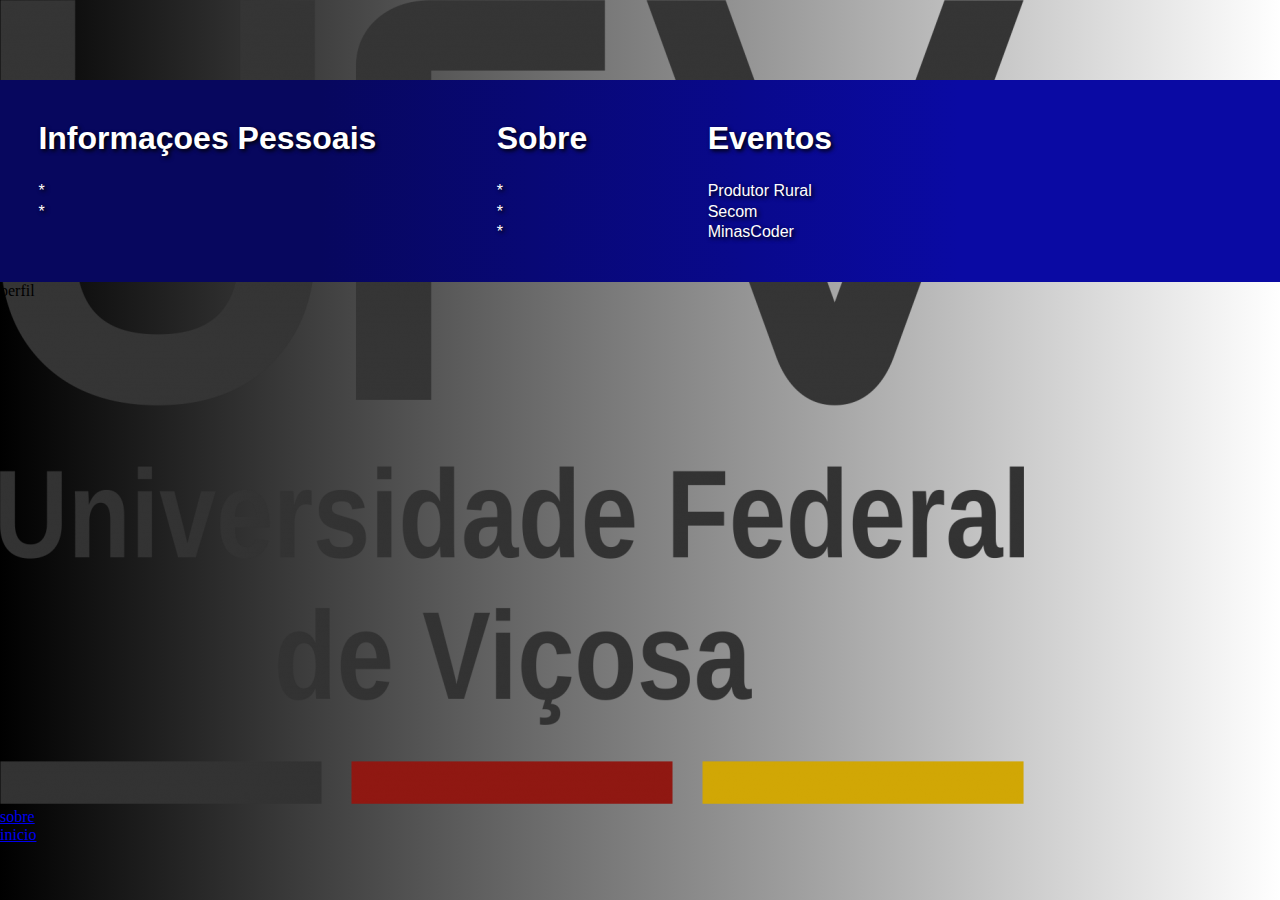
<file: index.html>
<!DOCTYPE html>
<html lang="en">
<head>
    <meta charset="UTF-8">
    <meta name="viewport" content="width=device-width, initial-scale=1.0">
    <title>Página_sobre</title>
    <link rel="stylesheet" href="style.css">
</head>
<body>
    <header class="cabecalho">
            <img src="imagens/ufv_logo.png" alt="ufv_logo" class="img_logo">
            <div class="menu">
                <ul>
                    <li> <a href="sobre">sobre</a></li>
                    <li> <a href="inicio">inicio </a></li> 
                </ul>
            </div>
    </header>

    <div class="rodape">
        <ul>
            <li><h1>Informaçoes Pessoais<h1></li>
                <br>
            <li>*</li>
            <li>*</li>
           
        </ul>

         <ul>
            <li><h1>Sobre<h1></li>
                <br>
            <li>*</li>
            <li>*</li>
            <li>*</li>
          
        </ul>

         <ul>
            <li><h1>Eventos<h1></li>
                <br>
            <li>Produtor Rural</li>
            <li>Secom</li>
            <li>MinasCoder</li>

        </ul>
    </div>

    <div>
        perfil        
    </div>
</body>
</html>
</file>
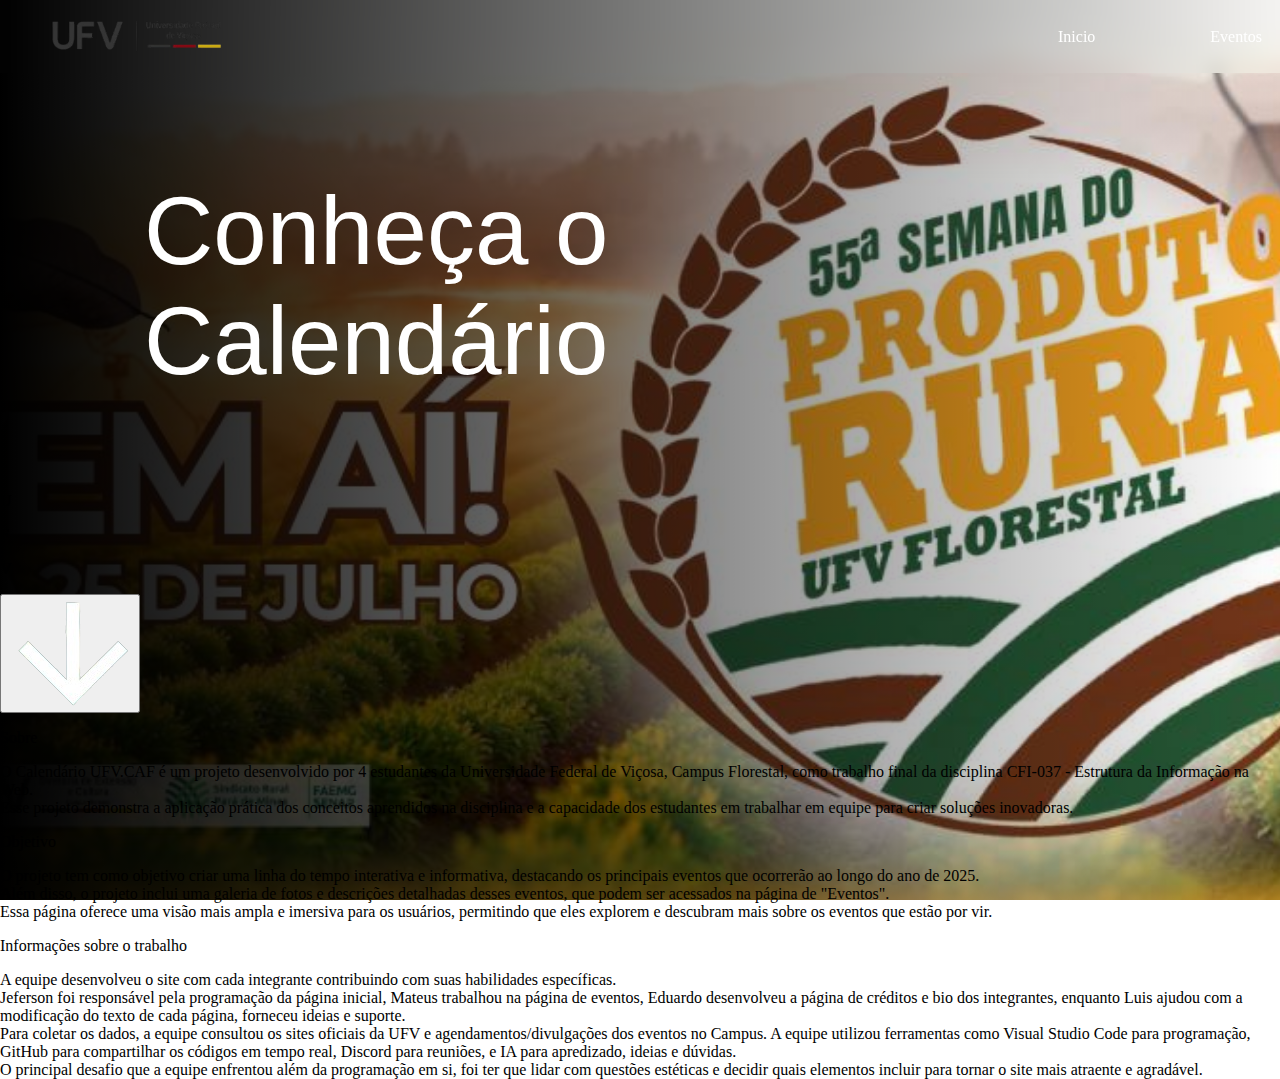
<file: Inicio(Jeferson)/index.html>
<!DOCTYPE html>
<html lang="en">
<head>
    <meta charset="UTF-8">
    <meta name="viewport" content="width=device-width, initial-scale=1.0">
    <title>Inicio</title>
    <link href="https://fonts.googleapis.com/css2?family=Poppins:wght@700&display=swap" rel="stylesheet">
    <link href="https://fonts.googleapis.com/css?family=Roboto:wght@400;700&display=swap" rel="stylesheet">
    <link rel="stylesheet" href="style.css">
    <link rel="stylesheet" href="../Cabeçalho_Rodape/cabecalho_rodape.css">
    <link rel="icon" type="image/png" href="../Sobre (Eduardo)/imagens/ufv_logo.png">
</head>
<body>
    <header class="cabecalho">
       <nav>
            <table>
                <img class="ufv_logo" src="../Cabeçalho_Rodape/logo_ufv_cabeçalho/ufv.lado.lateral-removebg-preview.png">
                <tr>
                   <td><a href="../Inicio(Jeferson)/index.html" class="link">Inicio</td> </a><td><a href="/Eventos(Mateus)/Eventos.html" class="link">Eventos</a></td>  <td><a href="../Sobre (Eduardo)/index.html" class="link">Sobre</a></td>
                </tr>
            </table>
       </nav>
    </header>
    <section class="corpo">
        
        <div id="div_conheca">
            <p id="conheca_calen">
                Conheça o <br>
                Calendário
                <p id="UFV">
                    <p id="U">U</p>
                    <p id="F">F</p>
                    <p id="V">V</p>
                </p>
                
            </p>
            
       </div>
       
       <button id="botao_seta" type="button">
            <a href="#explicacao">
                <img id="png_seta" src="imagens/png_seta2.png">
            </a>
       </button>

       <div id="explicacao">
            <p id="Titulo">
                Sobre
            </p>
            <p id="texto_projeto">
                 O Calendário UFV.CAF é um projeto desenvolvido por 4 estudantes da Universidade Federal de Viçosa, Campus Florestal, 
                 como trabalho final da disciplina CFI-037 - Estrutura da Informação na Web.<br> 
                 Esse projeto demonstra a aplicação prática 
                 dos conceitos aprendidos na disciplina e a capacidade dos estudantes em trabalhar em equipe para criar soluções inovadoras.
            </p>
            <p id="Titulo">
               Objetivo
            </p>
            <p id="texto_projeto">
                 O projeto tem como objetivo criar uma linha do tempo interativa e informativa, destacando os principais eventos que 
                 ocorrerão ao longo do ano de 2025.<br>
                 Além disso, o projeto inclui uma galeria de fotos e descrições detalhadas desses eventos, 
                 que podem ser acessados na página de "Eventos". <br> 
                 Essa página oferece uma visão mais ampla e imersiva para os usuários, 
                 permitindo que eles explorem e descubram mais sobre os eventos que estão por vir. 
            </p>
            <p id="Titulo">
               Informações sobre o trabalho
            </p>
            <p id="texto_projeto">
                 A equipe desenvolveu o site com cada integrante contribuindo com suas habilidades específicas.<br>
                  Jeferson foi responsável pela programação da página inicial, Mateus trabalhou na página de eventos, 
                  Eduardo desenvolveu a página de créditos e bio dos integrantes, enquanto Luis ajudou com a modificação do texto de 
                  cada página, forneceu ideias e suporte.<br> 
                  Para coletar os dados, a equipe consultou os sites oficiais da UFV e 
                  agendamentos/divulgações dos eventos no Campus. A equipe utilizou ferramentas como Visual Studio Code para programação, 
                  GitHub para compartilhar os códigos em tempo real, Discord para reuniões, e IA para apredizado, ideias e dúvidas.<br>
                  O principal desafio que a equipe enfrentou além da programação em si, foi ter que lidar com questões estéticas e decidir quais 
                  elementos incluir para tornar o site mais atraente e agradável.
            </p>
    </section>
</body>
</html>
</file>
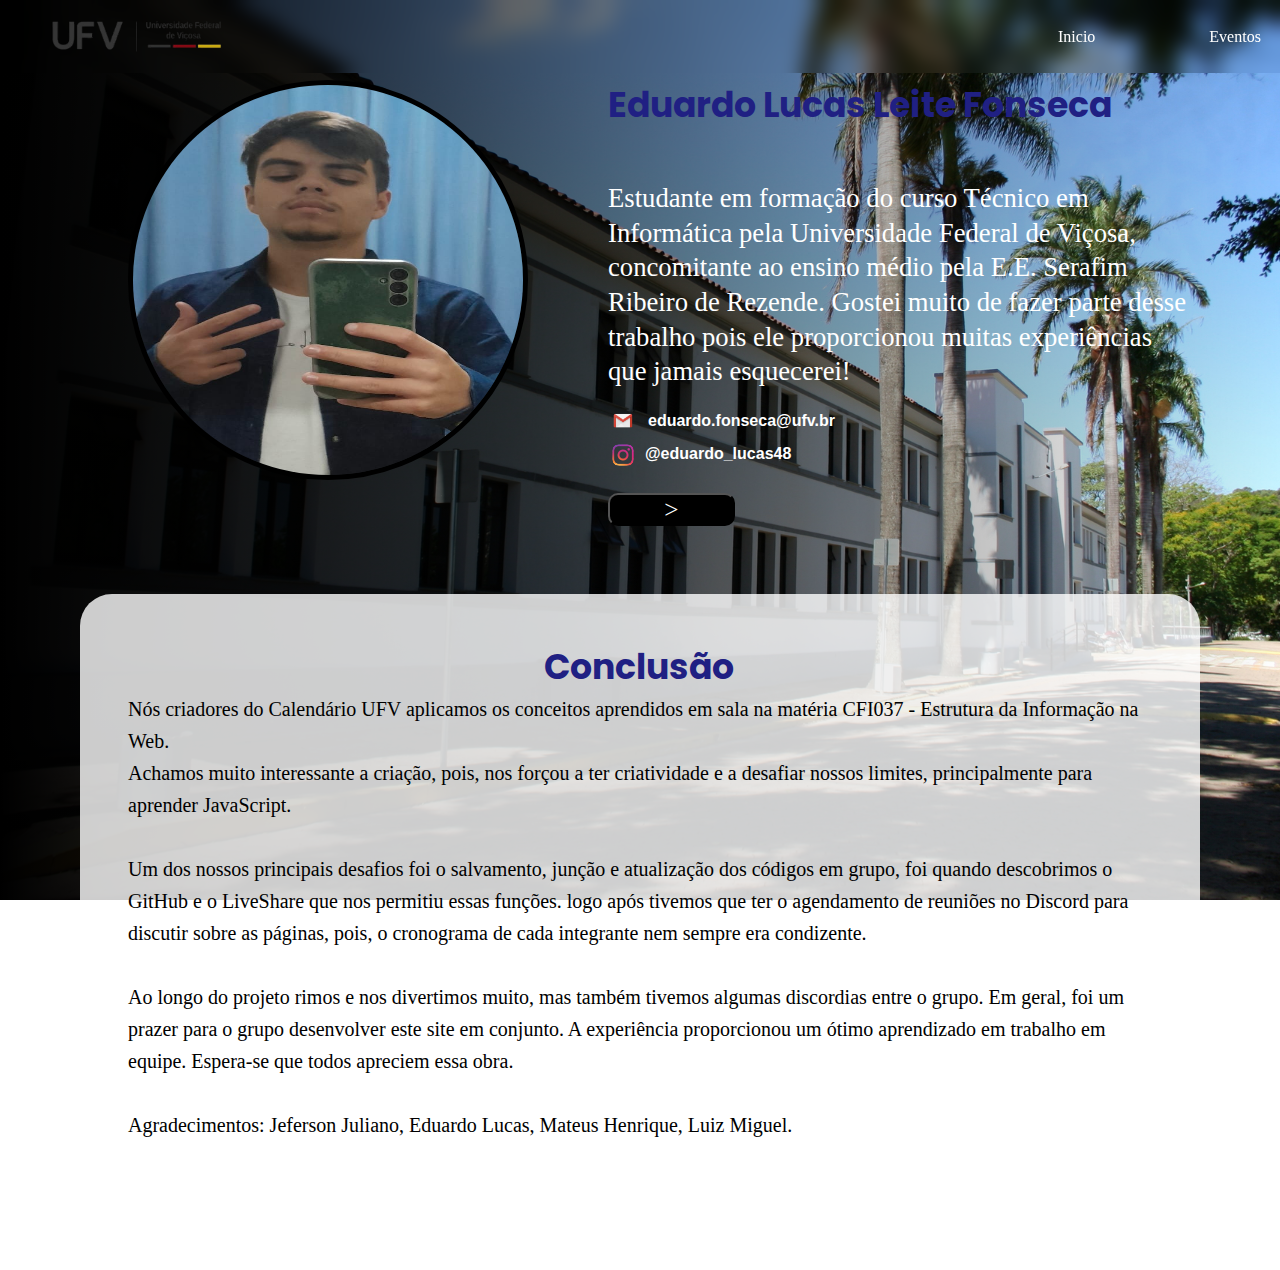
<file: Sobre (Eduardo)/index.html>
<!DOCTYPE html>
<html lang="en">
<head>
    <meta charset="UTF-8">
    <meta name="viewport" content="width=device-width, initial-scale=1.0">
    <title>Sobre</title>
    <link href="https://fonts.googleapis.com/css2?family=Poppins:wght@700&display=swap" rel="stylesheet">
    <link href="https://fonts.googleapis.com/css?family=Roboto:wght@400;700&display=swap" rel="stylesheet">
    <link rel="stylesheet" href="style.css">
    <link rel="icon" type="image/png" href="imagens/ufv_logo.png">
</head>
<body>
  <header class="cabecalho">
       <nav>
         <img class="ufv_logo" src="../Cabeçalho_Rodape/logo_ufv_cabeçalho/ufv.lado.lateral-removebg-preview.png">
            <table>
               
                <tr>
                    <td id="inicio"><a href="../Inicio(Jeferson)/index.html" class="link">Inicio</a></td> <td id="eventos"><a href="../Eventos(Mateus)/Eventos.html" class="link">Eventos</a></td> <td id="sobre"><a href="index.html" class="link">Sobre</a></td>
                </tr>
            </table>
       </nav>
    </header>

    <div class="macro">
        <div class="esquerda">
            <img  id="perfil" src="imagens/Eduardo_imagem.jpg">
        </div>
        <div class="direita">
        <h1 id="titulo">Eduardo Lucas Leite Fonseca</h1>
        <p id="texto">  
               Fiquei responsável por esta página e fui 
               o unico membro a usar o JavaScript o 
               Back do Frontend. Gostei muito de fazer 
               esse trabalho ganhei muitas risadas e 
               insônias que carregarei pelo resto da vida.
        </p>
        <br>

        <div class="tentativa">
            <img id="imagem" src="imagens/Email_imagem1.png">
            <h3 id="contato">eduardo.fonseca@ufv.br</h3>
       </div>
       <div class="tentativa">
            <img id="imagem_0" src="imagens/Instagram_foto1.png">
            <h3 id="contato_0">@eduardo_lucas48</h3>
        </div>
        <br>
        <p class="mudar">
            <button class="botao_voltar" id="botao_voltar"><</button>
            <button class="botao" id="botao">></button>
        </p>
        </div>
    </div>
    <script src="Logica.js"></script>

    <section id="div_conclusao">
        <div id="conclusao">
            <p id="titulo_conclusao"><h1>Conclusão</h1>
            
        </p>
        <p id="texto_conclusao">
           Nós criadores do Calendário UFV aplicamos os conceitos aprendidos em sala na matéria CFI037 - Estrutura da Informação na Web. <br>
           Achamos  muito interessante a criação, pois, nos forçou a ter criatividade e a desafiar nossos limites, principalmente para 
           aprender JavaScript.<br>
        <br>
           Um dos nossos principais desafios foi o salvamento, junção e atualização dos códigos em grupo, foi quando descobrimos o GitHub e o LiveShare 
           que nos permitiu essas funções.  logo após tivemos que ter o agendamento de reuniões no Discord para discutir sobre as páginas, pois, o 
           cronograma de cada integrante nem sempre era condizente.
            <br><br>
           Ao longo do projeto rimos e nos divertimos muito, mas também tivemos algumas discordias entre o grupo. Em geral, foi um prazer para o grupo 
           desenvolver este site em conjunto. A experiência proporcionou um ótimo aprendizado em trabalho em equipe. Espera-se que todos apreciem essa obra.
            <br><br>
           Agradecimentos: Jeferson Juliano, Eduardo Lucas, Mateus Henrique, Luiz Miguel.
        </p>
        </div>
    </section>

    </div>
<br></br>
</body>
</html>
</file>
<file: style.css>
*{
    padding: 0;
    margin: 0;
    box-sizing: border-box;
}
.cabecalho{
    height: 5em;
    .ufv_logo{
        width: 4em;
        padding-right: 50em;
        padding-left: 2em;
    }
}
 .ufv_logo{
        width: 4em;
        padding-right: 50em;
        padding-left: 2em;
    }
.cabecalho nav{
    display: flex;
    background-color: rgba(21, 22, 113, 1);
     width: 100em;
    padding: 1em;
    position: fixed;
}
.cabecalho td{
    padding-left: 7em;
    padding-right: em;
    font-family: Verdana, Geneva, Tahoma, sans-serif;
    color: aliceblue;
}
body {
     background: linear-gradient(to right, black, white);
}


.rodape{
    font-family:Arial, Helvetica, sans-serif ;
    display: flex;
    background: linear-gradient(to right, rgb(7, 7, 94) 25%, rgb(10, 10, 163) 75%);
    width: 100%;
    padding: 3%;
    position: relative;
    bottom: 0;
    color: white;
    text-shadow: 2px 2px 4px black;

}

.rodape ul{
    line-height: 1.3;
    text-align: left;
    list-style: none;
    margin-right: 10%;
    
}



.personalizaçao{
    display: flex;
    padding: 6%;
}

#perfil{
    width: 400px;
    height: 400px;
    border-radius: 50%;
    border: 10px solid black ;
}

.personalizaçao h1{
  color: rgb(32, 32, 131);
  font-size: 26pt;
   font-family: Cambria, Cochin, Georgia, Times, 'Times New Roman', serif;
}

.personalizaçao ul{
    line-height: 1.45;
    margin-left: 10%;
    list-style: none;
    font-size: 18pt;
}

#contato{
    font-size: 12pt;
}

#contato img{
    width: 15px;
}

#contato button{
    font-size: 19pt;
    font-family: Georgia, 'Times New Roman', Times, serif;
    background-color: black;
    color: white;
    width: 10em;
    border-radius: 10px;
}

#contato button:hover{
    background-color: white;
    color: black;
    font-size: 19pt;
    font-family: Georgia, 'Times New Roman', Times, serif;
    width: 10em;
    transition: 1s;
}
</file>
<file: Inicio(Jeferson)/style.css>
body {
  margin: 0;
  background: linear-gradient(to right, rgba(0, 0, 0, 1), rgba(0, 0, 0, 0)), url('imagens/prod.rural.jpeg') no-repeat center center / cover;
  background-attachment: fixed;
}
.corpo{
    height: 50em;
    #conheca_calen{
        color: white;
        font-family: Arial, sans-serif;
        margin-top: 1em;
        margin-left: 1.5em;
        font-size: 6em;
    }
}
</file>
<file: Cabeçalho_Rodape/cabecalho_rodape.css>
/*-- Cabeçalho --*/
.cabecalho{
    z-index: 100;
    position: relative;
    height: 5em;
    .ufv_logo{
        width: 11em;
        padding-right: 45em;
        padding-left: 2em;
    }
}
.cabecalho nav{
    z-index: 100;
    display: flex;
    width: 100%;
    background-color: transparent;
    backdrop-filter: blur(10px);

    padding: 1em;
    position: fixed;
}
.cabecalho td{
    padding-left: 7em;
    padding-right: em;
    font-family: Verdana;
    color: aliceblue;
}
.link{
    text-decoration: none;
    color: white;
}
.link:hover{
    color: #151671;
}
/*-- Rodape --*/
</file>
<file: Sobre (Eduardo)/style.css>
*{
    padding: 0;
    margin: 0;
    box-sizing: border-box;
}

body {
     background: linear-gradient(to right, rgba(0,0,0,1), rgba(0,0,0,0)), url('imagens/aloja.jpg') center center / cover;
    
     background-attachment: fixed;
}

/*cabecalho*/
.cabecalho{
    position: relative;
    height: 5em;
    .ufv_logo{
        z-index: 100;
        width: 11em;
        margin-right: 45em;
    }
}

.cabecalho nav{
    z-index: 100;
    display: flex;
    width: 100%;
    background-color: transparent;
    backdrop-filter: blur(10px);
    padding: 1em;
    position: fixed;
    padding-left: 3em;
}
.cabecalho td{
    padding-left: 7em;
    font-family: Verdana;
    color: aliceblue;
}
.link{
    text-decoration: none;
    color: white;
}
.link:hover{
    color: #151671;
}
/**/

.rodape{
    font-family:Arial, Helvetica, sans-serif ;
    display: flex;
    background: linear-gradient(to right, rgb(7, 7, 94) 25%, rgb(10, 10, 163) 75%);
    width: 100%;
    padding: 3%;
    position: relative;
    bottom: 0;
    color: white;
    text-shadow: 2px 2px 4px black;

}

.rodape ul{
    line-height: 1.3;
    text-align: left;
    list-style: none;
    margin-right: 10%;
    
}



.personalizaçao{
    display: flex;
    padding: 6%;
}

#perfil{
    width: 400px;
    height: 400px;
    border-radius: 50%;
    border: 5px solid black ;
}

.direita h1{
  margin-bottom: 0;
  color: rgb(32, 32, 131);
  font-size: 26pt;
  font-family: 'Poppins';
}

#contato{
    font-family: sans-serif;
    font-size: 12pt;
    margin-top: 5px;
    color: white;
}

#contato_0{
    font-size: 12pt;
    margin-top: 5px;
    color: white;
    font-family: sans-serif;
}

.botao{
    display: block;
    cursor: pointer;
    font-size: 19pt;
    font-family: Georgia, 'Times New Roman', Times, serif;
    background-color: black;
    color: white;
    width: 5em;
    border-radius: 10px;
}

.botao:hover{
    background-color: white;
    color: black;
    font-size: 19pt;
    font-family: Georgia, 'Times New Roman', Times, serif;
    transition: 1s;
}

.macro{
    display: inline-block;
    margin-left: 10%;
    padding-bottom: 5%;
}

.esquerda{
    float: left;
}


.direita{
    float: right;
    margin-left: 5em;
}
.direita p{
    
    line-height: 1.3;
    white-space: pre-line;
    font-size: 20pt;
}

.direita h3{
    line-height: -2;
    font-size: 10pt;
    white-space: none;
}

#texto{
    margin-top: 50px;
    font-family: Georgia;
    color: white;
}

.botao_voltar{
    display: none;
    cursor: pointer;
    font-size: 19pt;
    font-family: Georgia, 'Times New Roman', Times, serif;
    background-color: black;
    color: white;
    width: 5em;
    border-radius: 10px;
}

.botao_voltar:hover{
    background-color: white;
    color: black;
    font-size: 19pt;
    font-family: Georgia, 'Times New Roman', Times, serif;
    transition: 1s;
}

.mudar{
    display: flex;
}

#titulo{
    font-family: 'Poppins';
}

.informativo{
    font-family: 'Poppins';
}

hr{
    width: 100%;
    color: black;
    padding-top: 3%;
}

.contas{
    border-radius: 10%;
    margin-left: auto;
    margin-right: auto;
    background: linear-gradient(to right, rgba(0,0,0,1), rgba(0,0,0,0));
    height: 700px;
    width: 1000px;
    padding-bottom: 3%;
}

#imagem{
    margin-left: -10px;
    margin-bottom: 5px;
    width: 50px;
}

#imagem_0{
    margin-right: 7px;
    width: 30px;
    margin-bottom: 5px;
}

.tentativa{
    display: flex;
}

.contas h1{
    text-align: center;
    color: white;
    font-size: 26pt;
    font-family: 'Poppins';
}
#div_conclusao{
    margin-left: auto;
    margin-right: auto;
    background-color: rgb(255, 255, 255,0.8);
    width: 70em;
    height: 40em;
    border-radius: 2em;
    padding: 3em 3em 0em 3em;
    #texto_conclusao{
        font-size: 15pt;
        font-family: Georgia;
        line-height: 1.6;
        letter-spacing: normal;
    }
}

#div_conclusao h1{
    font-family: 'Poppins';
    margin-left: 12em;
    font-size: 26pt;
    color:  rgb(32, 32, 131);
}
</file>
